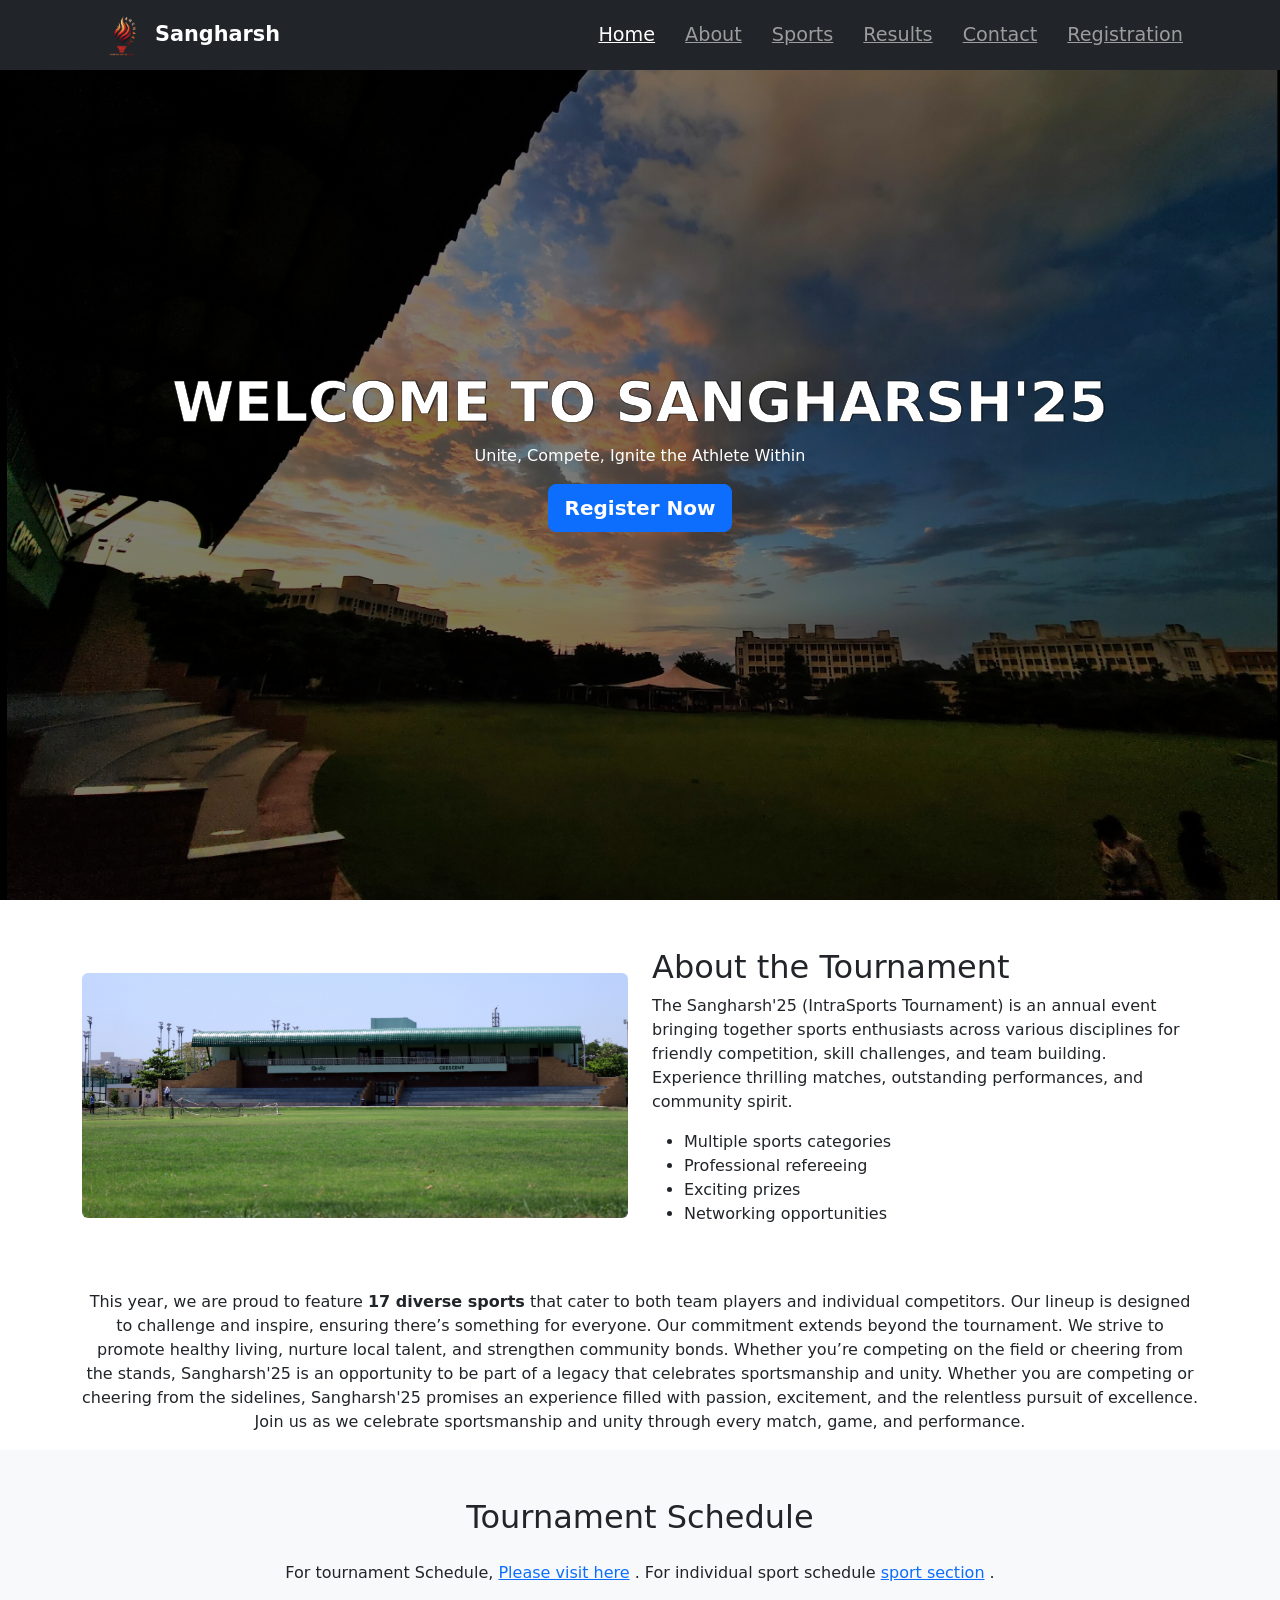
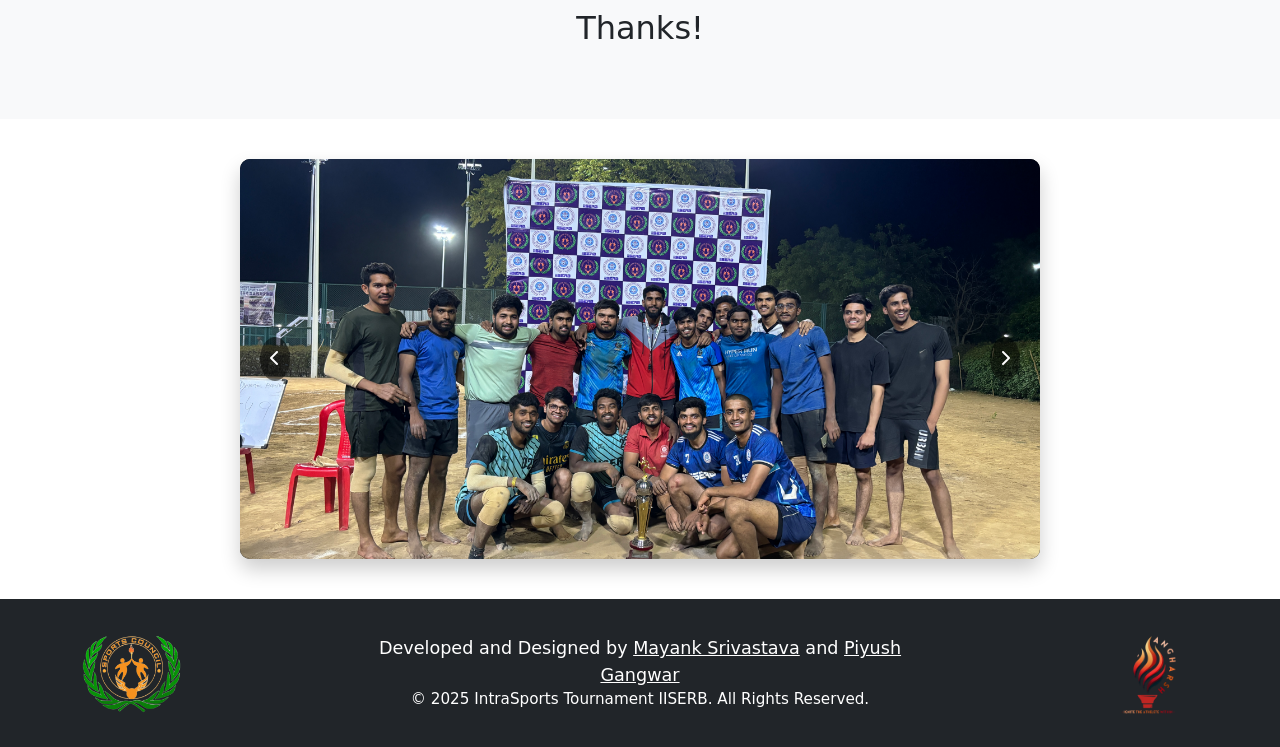
<file: index.html>
<!DOCTYPE html>
<html lang="en">
<head>
  <meta charset="UTF-8" />
  <meta name="viewport" content="width=device-width, initial-scale=1.0" />
  <title>IntraSports Tournament</title>
  <!-- Bootstrap CSS -->
  <link href="https://cdn.jsdelivr.net/npm/bootstrap@5.3.0/dist/css/bootstrap.min.css" rel="stylesheet" />
  <!-- FontAwesome for icons -->
  <link rel="stylesheet" href="https://cdnjs.cloudflare.com/ajax/libs/font-awesome/6.0.0/css/all.min.css" />
  <!-- Custom CSS -->
  <link rel="stylesheet" href="styles.css" />
  <style>
    .fancy-text {
      font-weight: bold;
      -webkit-text-stroke: 0.4px black;
      color: white;
      text-shadow: 1px 0px 1px rgba(0, 0, 0, 0.7);
    }
    .letter {
      opacity: 0;
      display: inline-block;
      animation: fadeIn 0.5s forwards;
    }
    @keyframes fadeIn {
      from {
        opacity: 0;
        transform: translateY(20px);
      }
      to {
        opacity: 1;
        transform: translateY(0);
      }
    }
  </style>
</head>
<body>
  <!-- Navbar -->
  <nav class="navbar navbar-expand-lg navbar-dark bg-dark fixed-top">
    <div class="container">
      <a class="navbar-brand d-flex align-items-center" href="#">
        <img src="sangarshlogo.png" alt="Logo" width="40" height="40" class="me-2">
        <span class="fw-bold">Sangharsh</span>
      </a>
      <button class="navbar-toggler" type="button" data-bs-toggle="collapse" data-bs-target="#navbarNav">
        <span class="navbar-toggler-icon"></span>
      </button>
      <div class="collapse navbar-collapse" id="navbarNav">
        <ul class="navbar-nav ms-auto">
          <li class="nav-item"><a class="nav-link active" href="#home">Home</a></li>
          <li class="nav-item"><a class="nav-link" href="#about">About</a></li>
          <li class="nav-item"><a class="nav-link" href="schedule/sports.html">Sports</a></li>
          <li class="nav-item"><a class="nav-link" href="results.html">Results</a></li>
          <li class="nav-item"><a class="nav-link" href="contact.html">Contact</a></li>
          <!-- Registration link now triggers the modal -->
          <li class="nav-item">
            <a class="nav-link" href="#" data-bs-toggle="modal" data-bs-target="#registrationModal">
              Registration
            </a>
          </li>
        </ul>
      </div>
    </div>
  </nav>

  <!-- Hero Section -->
  <header id="home" class="vh-100 d-flex align-items-center" style="background-image: url('background.jpg'); background-size: cover; background-position: center;">
    <div class="container text-center text-white">
      <h1 class="display-4 fw-bold fancy-text">WELCOME TO SANGHARSH'25</h1>
      <p style="text-align: center;">Unite, Compete, Ignite the Athlete Within</p>
      <!-- Register Now button triggers the modal -->
      <a href="#" class="btn btn-primary btn-lg fw-bold" data-bs-toggle="modal" data-bs-target="#registrationModal">
        Register Now
      </a>
    </div>
  </header>

  <!-- About Section -->
  <section id="about" class="py-5">
    <div class="container">
      <div class="row align-items-center">
        <div class="col-md-6">
          <img src="tournament.jpg" alt="About Tournament" class="img-fluid rounded" />
        </div>
        <div class="col-md-6">
          <h2>About the Tournament</h2>
          <p>
            The Sangharsh'25 (IntraSports Tournament) is an annual event bringing together sports enthusiasts across various disciplines for friendly competition,
            skill challenges, and team building. Experience thrilling matches, outstanding performances, and community spirit.
          </p>
          <ul>
            <li>Multiple sports categories</li>
            <li>Professional refereeing</li>
            <li>Exciting prizes</li>
            <li>Networking opportunities</li>
          </ul>
        </div>
      </div>
    </div>
  </section>

  <!-- Description Container -->
  <div class="container text-center">
    <p>This year, we are proud to feature <strong>17 diverse sports</strong> that cater to both team players and individual competitors. Our lineup is designed to challenge and inspire, ensuring there’s something for everyone. Our commitment extends beyond the tournament. We strive to promote healthy living, nurture local talent, and strengthen community bonds. Whether you’re competing on the field or cheering from the stands, Sangharsh'25 is an opportunity to be part of a legacy that celebrates sportsmanship and unity.
    Whether you are competing or cheering from the sidelines, Sangharsh'25 promises an experience filled with passion, excitement, and the relentless pursuit of excellence. Join us as we celebrate sportsmanship and unity through every match, game, and performance.</p>
  </div>
  
 <!-- Schedule Section -->
  <section id="schedule" class="py-5 bg-light">
    <div class="container">
      <h2 class="text-center mb-4">Tournament Schedule</h2>
      <p class="text-center mb-4">For tournament Schedule, <a href="https://docs.google.com/document/d/1mm_IHEVEgR-pxpD4Bm51BLwL86Egg_dRYsFwzh4skc8/edit?usp=sharing">Please visit here</a> . For individual sport schedule <a href=" schedule/sports.html"> sport section</a> .</p>
         <h2 class="text-center mb-4">Thanks!</h2>
      <!--
      <div class="table-responsive">
        <table class="table table-bordered table-striped">
          <thead class="table-dark">
            <tr>
              <th>Time</th>
              <th>Match</th>
              <th>Venue</th>
            </tr>
          </thead>
          <tbody>
            <tr>
              <td>-</td>
              <td>-</td>
              <td>-</td>
            </tr>
            <tr>
              <td>-</td>
              <td>-</td>
              <td>-</td>
            </tr>
            <tr>
              <td>-</td>
              <td>-</td>
              <td>-</td>
            </tr>
          </tbody>
        </table>
      </div>-->
    </div>
  </section>

  <!-- Calendar Section -->
  <!--<section id="calendar" class="py-5 bg-light">
    <div class="container">
      <h2 class="text-center mb-4">Event Calendar</h2>
      <div class="calendar-container">
        <table class="table table-bordered text-center">
          <thead class="table-dark">
            <tr>
              <th>Sun</th>
              <th>Mon</th>
              <th>Tue</th>
              <th>Wed</th>
              <th>Thu</th>
              <th>Fri</th>
              <th>Sat</th>
            </tr>
          </thead>
          <tbody>
            <tr>
              <td></td>
              <td></td>
              <td>1</td>
              <td>2</td>
              <td>3</td>
              <td>4</td>
              <td>5</td>
            </tr>
            <tr>
              <td>6</td>
              <td>7</td>
              <td>8</td>
              <td>9</td>
              <td>10</td>
              <td>11</td>
              <td>12</td>
            </tr>
            <tr>
              <td>13</td>
              <td>14</td>
              <td>15</td>
              <td>16</td>
              <td>17</td>
              <td>18</td>
              <td>19</td>
            </tr>
            <tr>
              <td>20</td>
              <td>21</td>
              <td>22</td>
              <td>23</td>
              <td>24</td>
              <td>25</td>
              <td>26</td>
            </tr>
            <tr>
              <td>27</td>
              <td>28</td>
              <td>29</td>
              <td>30</td>
              <td>31</td>
              <td></td>
              <td></td>
            </tr>
          </tbody>
        </table>
      </div>
    </div>
  </section>-->

  <!-- Slider Section -->
  <div class="slider">
    <!-- Radio buttons for each slide -->
    <input type="radio" name="radio-btn" id="radio1" checked>
    <input type="radio" name="radio-btn" id="radio2">
    <input type="radio" name="radio-btn" id="radio3">
    <input type="radio" name="radio-btn" id="radio4">
    <input type="radio" name="radio-btn" id="radio5">

    
    
    <!-- Slides container -->
    <div class="slides">
      <div class="slide">
        <img src="IMG_7389.JPEG" alt="Slide 1">
      </div>
      <div class="slide">
        <img src="IMG_7390.JPEG" alt="Slide 2">
      </div>
      <div class="slide">
        <img src="IMG_7391.JPEG" alt="Slide 3">
      </div>
      <div class="slide">
        <img src="IMG_7392.JPEG" alt="Slide 4">
      </div>
      <div class="slide">
        <img src="IMG_7397.JPEG" alt="Slide 5">
      </div>
     
      
    </div>
    
    <!-- Arrow Navigation -->
    <div class="arrow left-arrow"><i class="fas fa-chevron-left"></i></div>
    <div class="arrow right-arrow"><i class="fas fa-chevron-right"></i></div>
  </div>

  <!-- Registration Modal -->
  <div class="modal fade" id="registrationModal" tabindex="-1" aria-labelledby="registrationModalLabel" aria-hidden="true">
    <div class="modal-dialog modal-dialog-centered">
      <div class="modal-content">
        <div class="modal-header">
          <h5 class="modal-title" id="registrationModalLabel">Notice</h5>
          <button type="button" class="btn-close" data-bs-dismiss="modal" aria-label="Close"></button>
        </div>
        <div class="modal-body">
          Registration will be open till 27th March, 2025. Some sports will have spots registration also.
        </div>
        <div class="modal-footer">
          <!-- The OK button redirects to registration.html -->
          <a href="index (1).html" class="btn btn-primary">OK</a>
        </div>
      </div>
    </div>
  </div>

  <!-- Footer -->
  <footer class="py-4 bg-dark text-white">
    <div class="container">
      <div class="row align-items-center">
        <!-- Left Logo -->
        <div class="col-md-3 text-center text-md-start mb-2 mb-md-0">
          <img src="sportslogo.png" alt="Left Logo" class="img-fluid" style="max-height: 100px;">
        </div>
        <!-- Center Text -->
        <div class="col-md-6 text-center mb-2 mb-md-0">
          <p class="footer-medium mb-0">
            Developed and Designed by 
            <a href="https://www.instagram.com/_.mayank._21._?igsh=YTVzYWQ1dnh6OGJl" class="text-white text-decoration-underline">Mayank Srivastava</a> 
            and 
            <a href="https://www.linkedin.com/in/piyushg4ngwar/" class="text-white text-decoration-underline">Piyush Gangwar</a>
          </p>
          <p class="footer-small mb-0">
            &copy; 2025 IntraSports Tournament IISERB. All Rights Reserved.
          </p>
        </div>
        <!-- Right Logo -->
        <div class="col-md-3 text-center text-md-end">
          <img src="sangarshlogo.png" alt="Right Logo" class="img-fluid" style="max-height: 100px;">
        </div>
      </div>
    </div>
  </footer>  

  <!-- Bootstrap Bundle with Popper -->
  <script src="https://cdn.jsdelivr.net/npm/bootstrap@5.3.0/dist/js/bootstrap.bundle.min.js"></script>
  <!-- Custom JS -->
  <script src="script.js"></script>
</body>
</html>
</file>
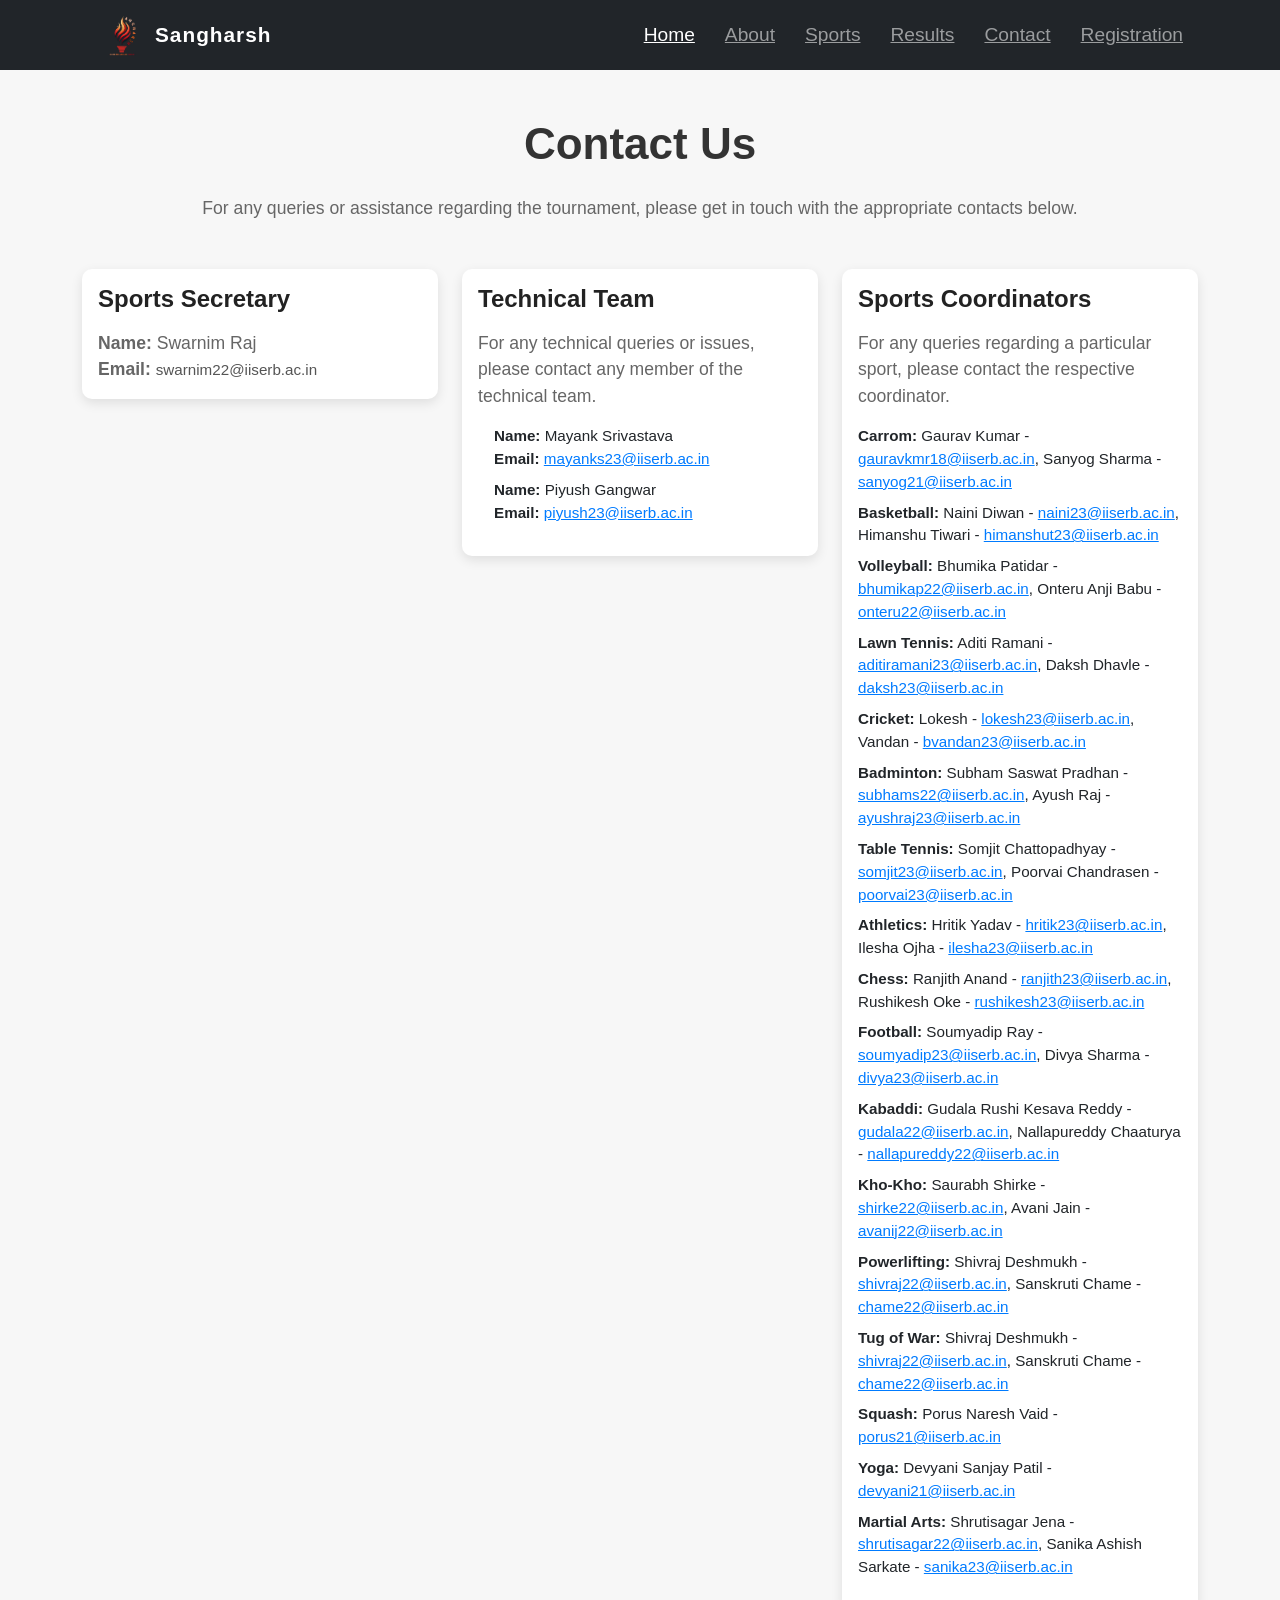
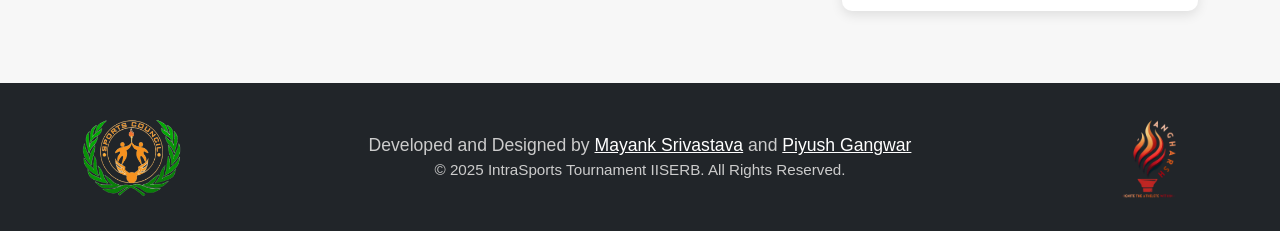
<file: contact.html>
<!DOCTYPE html>
<html lang="en">
<head>
  <meta charset="UTF-8" />
  <meta name="viewport" content="width=device-width, initial-scale=1.0" />
  <title>Contact Us - IntraSports Tournament</title>
  <!-- Bootstrap CSS -->
  <link href="https://cdn.jsdelivr.net/npm/bootstrap@5.3.0/dist/css/bootstrap.min.css" rel="stylesheet" />
  <!-- Custom CSS -->
  <link rel="stylesheet" href="styles.css" />
  <!-- Additional Modern UI CSS -->
  <style>
    /* Global body style */
    body {
      background: #f7f7f7;
      font-family: 'Segoe UI', Tahoma, Geneva, Verdana, sans-serif;
      color: #444;
    }
    /* Navbar customization */
    .navbar-brand span {
      font-weight: 700;
      letter-spacing: 1px;
    }
    /* Contact header styling */
    #contact h1 {
      font-size: 2.75rem;
      font-weight: 700;
      color: #333;
    }
    #contact p {
      font-size: 1.1rem;
      color: #666;
    }
    /* Card Modernization */
    .card {
      border: none;
      border-radius: 10px;
      box-shadow: 0 4px 12px rgba(0,0,0,0.1);
      transition: transform 0.3s ease, box-shadow 0.3s ease;
      background: #fff;
    }
    .card:hover {
      transform: translateY(-5px);
      box-shadow: 0 8px 16px rgba(0,0,0,0.2);
    }
    .card-title {
      font-weight: 700;
      color: #222;
      margin-bottom: 1rem;
    }
    .card-text, .card-text a {
      font-size: 0.95rem;
      color: #555;
    }
    .card-text a {
      text-decoration: none;
      transition: color 0.3s ease;
    }
    .card-text a:hover {
      color: #007bff;
      text-decoration: underline;
    }
    /* List styling within cards */
    .list-unstyled li {
      margin-bottom: 0.5rem;
      font-size: 0.95rem;
    }
    .list-unstyled li a {
      color: #007bff;
    }
    .list-unstyled li a:hover {
      color: #0056b3;
    }
    /* Footer styling */
    footer {
      background: #343a40;
      color: #ccc;
      padding-top: 1.5rem;
      padding-bottom: 1.5rem;
    }
    footer p {
      margin-bottom: 0.5rem;
    }
    footer a {
      color: #ccc;
      text-decoration: none;
      transition: color 0.3s ease;
    }
    footer a:hover {
      color: #fff;
      text-decoration: underline;
    }
    /* Responsive adjustments */
    @media (max-width: 576px) {
      #contact h1 {
        font-size: 2rem;
      }
      #contact p {
        font-size: 1rem;
      }
    }
  </style>
</head>
<body>
  <!-- Navbar -->
  <nav class="navbar navbar-expand-lg navbar-dark bg-dark fixed-top">
    <div class="container">
      <a class="navbar-brand d-flex align-items-center" href="#">
        <img src="sangarshlogo.png" alt="Logo" width="40" height="40" class="me-2">
        <span class="fw-bold">Sangharsh</span>
      </a>
      <button class="navbar-toggler" type="button" data-bs-toggle="collapse" data-bs-target="#navbarNav">
        <span class="navbar-toggler-icon"></span>
      </button>
      <div class="collapse navbar-collapse" id="navbarNav">
        <ul class="navbar-nav ms-auto">
          <li class="nav-item"><a class="nav-link active" href="index.html">Home</a></li>
          <li class="nav-item"><a class="nav-link" href="index.html">About</a></li>
          <li class="nav-item"><a class="nav-link" href="schedule/sports.html">Sports</a></li>
          <li class="nav-item"><a class="nav-link" href="results.html">Results</a></li>
          <li class="nav-item"><a class="nav-link" href="contact.html">Contact</a></li>
         <!-- Registration link now triggers the modal -->
         <li class="nav-item">
          <a class="nav-link" href="#" data-bs-toggle="modal" data-bs-target="#registrationModal">
            Registration
          </a>
        </li>
      </ul>
      </div>
    </div>
  </nav>

  <!-- Contact Section -->
  <section id="contact" class="py-5" style="margin-top: 70px;">
    <div class="container">
      <h1 class="mb-4 text-center">Contact Us</h1>
      <p class="text-center mb-5">
        For any queries or assistance regarding the tournament, please get in touch with the appropriate contacts below.
      </p>

      <div class="row">
        <!-- Sports Secretary -->
        <div class="col-md-4">
          <div class="card mb-4">
            <div class="card-body">
              <h4 class="card-title">Sports Secretary</h4>
              <p class="card-text">
                
                <strong>Name:</strong> Swarnim Raj<br>
                <strong>Email:</strong> <a href="mailto:swarnim22@iiserb.ac.in">swarnim22@iiserb.ac.in</a>
            
            </p>
            </div>
          </div>
        </div>

        <!-- Technical Team -->
        <div class="col-md-4">
          <div class="card mb-4">
            <div class="card-body">
              <h4 class="card-title">Technical Team</h4>
              <p class="card-text">For any technical queries or issues, please contact any member of the technical team.</p>
              <ol class="list-unstyled ps-3">
                <li>
                  <strong>Name:</strong> Mayank Srivastava<br>
                  <strong>Email:</strong> <a href="mailto:mayanks23@iiserb.ac.in">mayanks23@iiserb.ac.in</a>
                </li>
                <li class="mt-2">
                  <strong>Name:</strong> Piyush Gangwar<br>
                  <strong>Email:</strong> <a href="mailto:piyush23@iiserb.ac.in">piyush23@iiserb.ac.in</a>
                </li>
              </ol>
            </div>
          </div>
        </div>

        <!-- Sports Coordinators -->
        <div class="col-md-4">
          <div class="card mb-4">
            <div class="card-body">
              <h4 class="card-title">Sports Coordinators</h4>
              <p class="card-text">For any queries regarding a particular sport, please contact the respective coordinator.</p>
              <ul class="list-unstyled">
                <li><strong>Carrom:</strong>
                  Gaurav Kumar - <a href="mailto:gauravkmr18@iiserb.ac.in">gauravkmr18@iiserb.ac.in</a>,
                  Sanyog Sharma - <a href="mailto:sanyog21@iiserb.ac.in">sanyog21@iiserb.ac.in</a>
                </li>
                <li class="mt-2"><strong>Basketball:</strong>
                  Naini Diwan - <a href="mailto:naini23@iiserb.ac.in">naini23@iiserb.ac.in</a>,
                  Himanshu Tiwari - <a href="mailto:himanshut23@iiserb.ac.in">himanshut23@iiserb.ac.in</a>
                </li>
                <li class="mt-2"><strong>Volleyball:</strong>
                  Bhumika Patidar - <a href="mailto:bhumikap22@iiserb.ac.in">bhumikap22@iiserb.ac.in</a>,
                  Onteru Anji Babu - <a href="mailto:onteru22@iiserb.ac.in">onteru22@iiserb.ac.in</a>
                </li>
                <li class="mt-2"><strong>Lawn Tennis:</strong>
                  Aditi Ramani - <a href="mailto:aditiramani23@iiserb.ac.in">aditiramani23@iiserb.ac.in</a>,
                  Daksh Dhavle - <a href="mailto:daksh23@iiserb.ac.in">daksh23@iiserb.ac.in</a>
                </li>
                <li class="mt-2"><strong>Cricket:</strong>
                  Lokesh - <a href="mailto:lokesh23@iiserb.ac.in">lokesh23@iiserb.ac.in</a>,
                  Vandan - <a href="mailto:bvandan23@iiserb.ac.in">bvandan23@iiserb.ac.in</a>
                </li>
                <li class="mt-2"><strong>Badminton:</strong>
                  Subham Saswat Pradhan - <a href="mailto:subhams22@iiserb.ac.in">subhams22@iiserb.ac.in</a>,
                  Ayush Raj - <a href="mailto:ayushraj23@iiserb.ac.in">ayushraj23@iiserb.ac.in</a>
                </li>
                <li class="mt-2"><strong>Table Tennis:</strong>
                  Somjit Chattopadhyay - <a href="mailto:somjit23@iiserb.ac.in">somjit23@iiserb.ac.in</a>,
                  Poorvai Chandrasen - <a href="mailto:poorvai23@iiserb.ac.in">poorvai23@iiserb.ac.in</a>
                </li>
                <li class="mt-2"><strong>Athletics:</strong>
                  Hritik Yadav - <a href="mailto:hritik23@iiserb.ac.in">hritik23@iiserb.ac.in</a>,
                  Ilesha Ojha - <a href="mailto:ilesha23@iiserb.ac.in">ilesha23@iiserb.ac.in</a>
                </li>
                <li class="mt-2"><strong>Chess:</strong>
                  Ranjith Anand - <a href="mailto:ranjith23@iiserb.ac.in">ranjith23@iiserb.ac.in</a>,
                  Rushikesh Oke - <a href="mailto:rushikesh23@iiserb.ac.in">rushikesh23@iiserb.ac.in</a>
                </li>
                <li class="mt-2"><strong>Football:</strong>
                  Soumyadip Ray - <a href="mailto:soumyadip23@iiserb.ac.in">soumyadip23@iiserb.ac.in</a>,
                  Divya Sharma - <a href="mailto:divya23@iiserb.ac.in">divya23@iiserb.ac.in</a>
                </li>
                <li class="mt-2"><strong>Kabaddi:</strong>
                  Gudala Rushi Kesava Reddy - <a href="mailto:gudala22@iiserb.ac.in">gudala22@iiserb.ac.in</a>,
                  Nallapureddy Chaaturya - <a href="mailto:nallapureddy22@iiserb.ac.in">nallapureddy22@iiserb.ac.in</a>
                </li>
                <li class="mt-2"><strong>Kho-Kho:</strong>
                  Saurabh Shirke - <a href="mailto:shirke22@iiserb.ac.in">shirke22@iiserb.ac.in</a>,
                  Avani Jain - <a href="mailto:avanij22@iiserb.ac.in">avanij22@iiserb.ac.in</a>
                </li>
                <li class="mt-2"><strong>Powerlifting:</strong>
                  Shivraj Deshmukh - <a href="mailto:shivraj22@iiserb.ac.in">shivraj22@iiserb.ac.in</a>,
                  Sanskruti Chame - <a href="mailto:chame22@iiserb.ac.in">chame22@iiserb.ac.in</a>
                </li>
                <li class="mt-2"><strong>Tug of War:</strong>
                  Shivraj Deshmukh - <a href="mailto:shivraj22@iiserb.ac.in">shivraj22@iiserb.ac.in</a>,
                  Sanskruti Chame - <a href="mailto:chame22@iiserb.ac.in">chame22@iiserb.ac.in</a>
                </li>
                <li class="mt-2"><strong>Squash:</strong>
                  Porus Naresh Vaid - <a href="mailto:porus21@iiserb.ac.in">porus21@iiserb.ac.in</a>
                </li>
                <li class="mt-2"><strong>Yoga:</strong>
                  Devyani Sanjay Patil - <a href="mailto:devyani21@iiserb.ac.in">devyani21@iiserb.ac.in</a>
                </li>
                <li class="mt-2"><strong>Martial Arts:</strong>
                  Shrutisagar Jena - <a href="mailto:shrutisagar22@iiserb.ac.in">shrutisagar22@iiserb.ac.in</a>,
                  Sanika Ashish Sarkate - <a href="mailto:sanika23@iiserb.ac.in">sanika23@iiserb.ac.in</a>
                </li>
              </ul>
            </div>
          </div>
        </div>
      </div> <!-- End row -->
    </div> <!-- End container -->
  </section>

<!-- Registration Modal -->
<div class="modal fade" id="registrationModal" tabindex="-1" aria-labelledby="registrationModalLabel" aria-hidden="true">
  <div class="modal-dialog modal-dialog-centered">
    <div class="modal-content">
      <div class="modal-header">
        <h5 class="modal-title" id="registrationModalLabel">Notice</h5>
        <button type="button" class="btn-close" data-bs-dismiss="modal" aria-label="Close"></button>
      </div>
      <div class="modal-body">
        Registration will be open till 27th March, 2025. Some sports will have spots registration also.
      </div>
      <div class="modal-footer">
        <!-- The OK button redirects to registration.html -->
        <a href="index (1).html" class="btn btn-primary">OK</a>
      </div>
    </div>
  </div>
</div>
  <!-- Footer -->
  <footer class="py-4 bg-dark text-white">
    <div class="container">
      <div class="row align-items-center">
        <!-- Left Logo -->
        <div class="col-md-3 text-center text-md-start mb-2 mb-md-0">
          <img src="sportslogo.png" alt="Left Logo" class="img-fluid" style="max-height: 100px;">
        </div>
        <!-- Center Text -->
        <div class="col-md-6 text-center mb-2 mb-md-0">
          <p class="footer-medium mb-0">
            <a class="text-shadow" >Developed and Designed by </a>
            <a href="https://www.instagram.com/_.mayank._21._?igsh=YTVzYWQ1dnh6OGJl" class="text-white text-decoration-underline">Mayank Srivastava</a> 
            <a class="text-shadow" >and </a>
            <a href="https://www.linkedin.com/in/piyushg4ngwar/" class="text-white text-decoration-underline">Piyush Gangwar</a>
          </p>
          <p class="footer-small mb-0">
            <a class="text-shadow" >&copy; 2025 IntraSports Tournament IISERB. All Rights Reserved.</a>
          </p>
        </div>
        <!-- Right Logo -->
        <div class="col-md-3 text-center text-md-end">
          <img src="sangarshlogo.png" alt="Right Logo" class="img-fluid" style="max-height: 100px;">
        </div>
      </div>
    </div>
  </footer>  

  <!-- Bootstrap Bundle with Popper -->
  <script src="https://cdn.jsdelivr.net/npm/bootstrap@5.3.0/dist/js/bootstrap.bundle.min.js"></script>
  <!-- Custom JS -->
  <script src="script.js"></script>
</body>
</html>
</file>
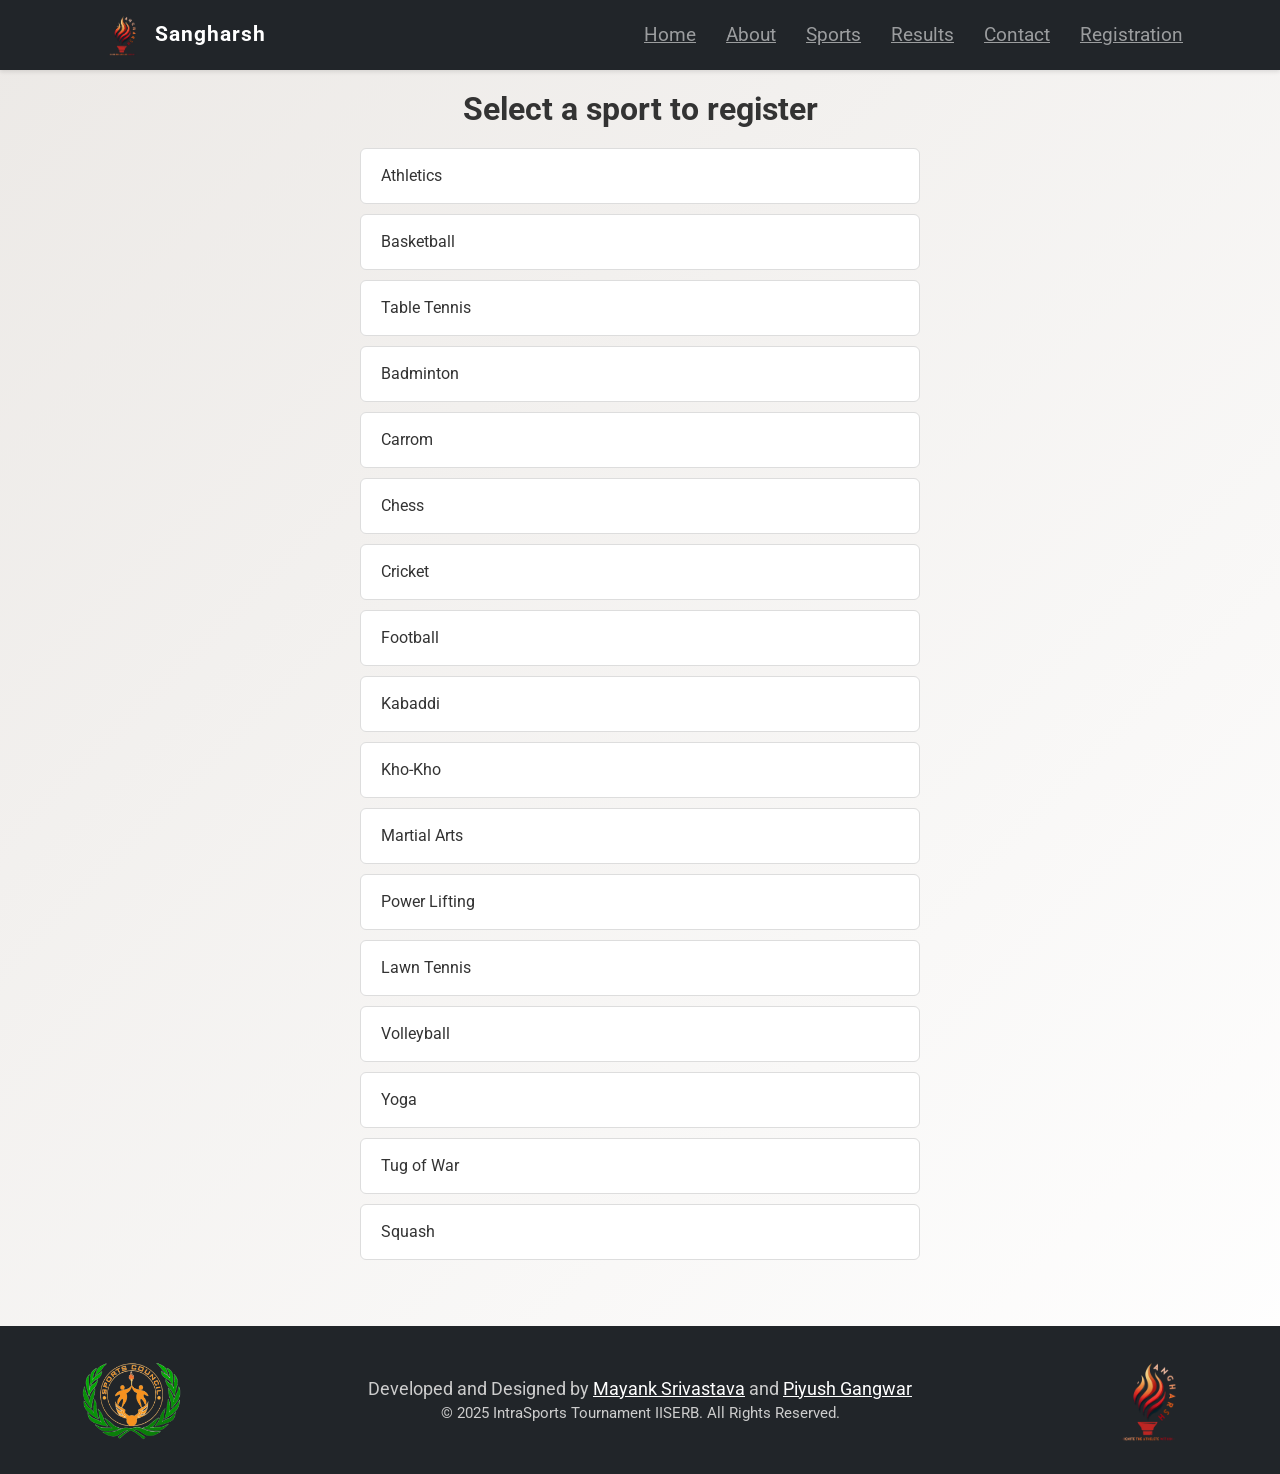
<file: index (1).html>
<!DOCTYPE html>
<html lang="en">
<head>
  <meta charset="UTF-8" />
  <meta name="viewport" content="width=device-width, initial-scale=1.0" />
  <title>Modern Sports Info - Registration</title>
  <!-- Importing Google Fonts -->
  <link href="https://fonts.googleapis.com/css2?family=Roboto:wght@400;500;700&display=swap" rel="stylesheet">
  <!-- Bootstrap CSS -->
  <link href="https://cdn.jsdelivr.net/npm/bootstrap@5.3.0/dist/css/bootstrap.min.css" rel="stylesheet" />
  <!-- FontAwesome for icons -->
  <link rel="stylesheet" href="https://cdnjs.cloudflare.com/ajax/libs/font-awesome/6.0.0/css/all.min.css" />
  <!-- Custom CSS -->
  <link rel="stylesheet" href="styles.css" />
  <style>
    /* Global Reset & Base Styles */
    * {
      margin: 0;
      padding: 0;
      box-sizing: border-box;
    }
    body {
      font-family: 'Roboto', sans-serif;
      background: linear-gradient(135deg, #ece9e6, #ffffff);
      min-height: 100vh;
      color: #333;
      padding-top: 70px; /* To avoid navbar overlap */
    }
    /* Navbar Customization */
    .navbar {
      box-shadow: 0 2px 4px rgba(0,0,0,0.1);
    }
    .navbar-brand span {
      font-weight: 700;
      letter-spacing: 1px;
    }
    /* Registration Wrapper */
    .registration-wrapper {
      max-width: 600px;
      margin: 0 auto;
      padding: 20px;
    }
    /* Header Section */
    .registration-header {
      text-align: center;
      margin-bottom: 20px;
    }
    .registration-header h2 {
      font-size: 2rem;
      font-weight: 700;
      margin-bottom: 10px;
    }
    /* Sports List Styling */
    .sports-list {
      list-style: none;
      padding: 0;
    }
    .sports-list li {
      padding: 15px 20px;
      margin-bottom: 10px;
      background: #fff;
      border: 1px solid #ddd;
      border-radius: 6px;
      cursor: pointer;
      transition: background 0.3s, transform 0.2s;
    }
    .sports-list li:hover {
      background: #f0f8ff;
      transform: scale(1.02);
    }
    /* Sport Detail Panel */
    .sport-detail-panel {
      background: #fafafa;
      border: 1px solid #ddd;
      border-radius: 6px;
      margin: 5px 0 15px 0;
      padding: 15px 20px;
      animation: fadeIn 0.3s ease;
    }
    .sport-detail-panel h3 {
      font-size: 1.5rem;
      margin-bottom: 10px;
      color: #222;
    }
    .sport-detail-panel p {
      line-height: 1.6;
      color: #555;
      margin-bottom: 10px;
    }
    .sport-detail-panel a {
      color: #007bff;
      text-decoration: none;
      font-weight: 500;
      transition: color 0.3s;
    }
    .sport-detail-panel a:hover {
      color: #0056b3;
      text-decoration: underline;
    }
    @keyframes fadeIn {
      from { opacity: 0; transform: translateY(-5px); }
      to { opacity: 1; transform: translateY(0); }
    }
    /* Footer (same as other pages) */
    footer {
      background: #343a40;
      color: #ccc;
      padding: 1rem 0;
      text-align: center;
      margin-top: 30px;
    }
    footer a {
      color: #ccc;
      text-decoration: none;
      transition: color 0.3s;
    }
    footer a:hover {
      color: #fff;
      text-decoration: underline;
    }
  </style>
</head>
<body>
  <!-- Navbar -->
  <nav class="navbar navbar-expand-lg navbar-dark bg-dark fixed-top">
    <div class="container">
      <a class="navbar-brand d-flex align-items-center" href="#">
        <img src="sangarshlogo.png" alt="Logo" width="40" height="40" class="me-2">
        <span class="fw-bold">Sangharsh</span>
      </a>
      <button class="navbar-toggler" type="button" data-bs-toggle="collapse" data-bs-target="#navbarNav">
        <span class="navbar-toggler-icon"></span>
      </button>
      <div class="collapse navbar-collapse" id="navbarNav">
        <ul class="navbar-nav ms-auto">
          <li class="nav-item"><a class="nav-link" href="index.html">Home</a></li>
          <li class="nav-item"><a class="nav-link" href="index.html">About</a></li>
          <li class="nav-item"><a class="nav-link" href="schedule/sports.html">Sports</a></li>
          <li class="nav-item"><a class="nav-link" href="results.html">Results</a></li>
          <li class="nav-item"><a class="nav-link" href="contact.html">Contact</a></li>
          <!-- Registration link now triggers the modal -->
          <li class="nav-item">
            <a class="nav-link" href="#" data-bs-toggle="modal" data-bs-target="#registrationModal">
              Registration
            </a>
          </li>
        </ul>
      </div>
    </div>
  </nav>

  <!-- Registration Content Wrapper -->
  <div class="registration-wrapper">
    <!-- Header Section -->
    <div class="registration-header">
      <h2>Select a sport to register</h2>
    </div>
    <!-- Sports List -->
    <ul class="sports-list" id="sportsList">
      <li data-sport="Athletics">Athletics</li>
      <li data-sport="basketball">Basketball</li>
      <li data-sport="tabletennis">Table Tennis</li>
      <li data-sport="Badminton">Badminton</li>
      <li data-sport="Carrom">Carrom</li>
      <li data-sport="Chess">Chess</li>
      <li data-sport="Cricket">Cricket</li>
      <li data-sport="Football">Football</li>
      <li data-sport="kabaddi">Kabaddi</li>
      <li data-sport="khokho">Kho-Kho</li>
      <li data-sport="martialarts">Martial Arts</li>
      <li data-sport="Powerlifting">Power Lifting</li>
      <li data-sport="LawnTennis">Lawn Tennis</li>
      <li data-sport="Volleyball">Volleyball</li>
      <li data-sport="Yoga">Yoga</li>
      <li data-sport="tugofwar">Tug of War</li>
      <li data-sport="Squash">Squash</li>
    </ul>
    <!-- Detail Panel Container (will be inserted dynamically) -->
  </div>


<!-- Registration Modal -->
<div class="modal fade" id="registrationModal" tabindex="-1" aria-labelledby="registrationModalLabel" aria-hidden="true">
  <div class="modal-dialog modal-dialog-centered">
    <div class="modal-content">
      <div class="modal-header">
        <h5 class="modal-title" id="registrationModalLabel">Notice</h5>
        <button type="button" class="btn-close" data-bs-dismiss="modal" aria-label="Close"></button>
      </div>
      <div class="modal-body">
        Registration will be open till 27th March, 2025. Some sports will have spots registration also.
      </div>
      <div class="modal-footer">
        <!-- The OK button redirects to registration.html -->
        <a href="index (1).html" class="btn btn-primary">OK</a>
      </div>
    </div>
  </div>
</div>
  <!-- Footer -->
  <footer class="py-4 bg-dark text-white">
    <div class="container">
      <div class="row align-items-center">
        <!-- Left Logo -->
        <div class="col-md-3 text-center text-md-start mb-2 mb-md-0">
          <img src="sportslogo.png" alt="Left Logo" class="img-fluid" style="max-height: 100px;">
        </div>
        <!-- Center Text -->
        <div class="col-md-6 text-center mb-2 mb-md-0">
          <p class="footer-medium mb-0">
            <a class="text-shadow" >Developed and Designed by </a>
            <a href="https://www.instagram.com/_.mayank._21._?igsh=YTVzYWQ1dnh6OGJl" class="text-white text-decoration-underline">Mayank Srivastava</a> 
            <a class="text-shadow" >and </a>
            <a href="https://www.linkedin.com/in/piyushg4ngwar/" class="text-white text-decoration-underline">Piyush Gangwar</a>
          </p>
          <p class="footer-small mb-0">
            <a class="text-shadow" >&copy; 2025 IntraSports Tournament IISERB. All Rights Reserved.</a>
          </p>
        </div>
        <!-- Right Logo -->
        <div class="col-md-3 text-center text-md-end">
          <img src="sangarshlogo.png" alt="Right Logo" class="img-fluid" style="max-height: 100px;">
        </div>
      </div>
    </div>
  </footer>  

  <!-- Bootstrap Bundle with Popper -->
  <script src="https://cdn.jsdelivr.net/npm/bootstrap@5.3.0/dist/js/bootstrap.bundle.min.js"></script>
  <!-- External JS for dynamic content -->
  <script>
    document.addEventListener("DOMContentLoaded", function () {
      const sportsList = document.getElementById("sportsList");

      // Function to generate sport details based on sport name
      function getSportDetails(sport) {
        let html = "";
        switch (sport) {
          case "Athletics":
            html = `
              <div class="sport-detail-panel">
                <h3>Athletics</h3>
                <p><strong>Event Coordinators:</strong> Hritik Yadav, Ilesha Ojha</p>
                <p><strong>Events:</strong> 100m, 200m, 400m, 800m, 1500m, 3000m girls, 5000m, 4x100m, 4x400m; Long Jump; Triple Jump; Shot Put; Javelin Throw; Discus Throw</p>
                <p><a href=".." target="_blank">Spot registration for Athletics</a></p>
              </div>
            `;
            break;
          case "basketball":
            html = `
              <div class="sport-detail-panel">
                <h3>Basketball</h3>
                <p><strong>Event Coordinators:</strong> Naini Diwan, Himanshu Tiwari</p>
                <p><a href="https://docs.google.com/forms/d/e/1FAIpQLSeJxvoH4byQUfM9-tEgvmuhPXg6dC1h13KtMTYL6_axsPpA3Q/viewform?usp=sf_link" target="_blank">Register for Basketball</a></p>
              </div>
            `;
            break;
          case "tabletennis":
            html = `
              <div class="sport-detail-panel">
                <h3>Table Tennis</h3>
                <p><strong>Event Coordinators:</strong> Somjit Chattopadhyay, Poorvai Chandrasen</p>
                <p><strong>Events:</strong> Singles, Doubles</p>              
                <p><a href="https://docs.google.com/forms/d/e/1FAIpQLSd2JET5pcnQhm3bLL3RnF-M_xF4_hSIetXIUbjf4MGh88e1tA/viewform?usp=header" target="_blank">Register for Table Tennis</a></p>
              </div>
            `;
            break;
            case "Badminton":
            html = `
              <div class="sport-detail-panel">
                <h2>Badminton</h2>
                <p><strong>Event Coordinators:</strong> Subham Saswat Pradhan,Ayush Raj </p>           
                <p><strong>Events:</strong> Singles, Doubles</p>                
                <p><a href="https://forms.gle/GBkrCaULvnzahcfe8" target="_blank">Register for Badminton</a></p>
              </div>
            `;
            break;
            case "Carrom":
            html = `
              <div class="sport-detail-panel">
                <h2>Carrom</h2>
                <p><strong>Event Coordinators:</strong>Gaurav Kumar, Sanyog Sharma</p>
                <p><strong>Events:</strong> Singles, Doubles</p>
                <p><a href="https://docs.google.com/forms/d/e/1FAIpQLSePlyvN2SK7zr9vt7Su8AelSajM4Ci-Xuzvm6iUkf435I_T3Q/viewform?usp=header" target="_blank">Register for Carrom</a></p>
              </div>
            `;
            break;
            case "Chess":
            html = `
              <div class="sport-detail-panel">
                <h2>Chess</h2>
                <p><strong>Event Coordinators:</strong> Rushikesh Oke, Ranjit Anand</p>
              <p><strong>Events:</strong>Rapid Tournament, Blitz Tournament</p>
               <p><a href="https://forms.gle/BeRZQUKuZNfjSsej7" target="_blank">Register for Chess</a></p>
              </div>
            `;
            break;
            case "Cricket":
            html = `
              <div class="sport-detail-panel">
                <h2>Cricket</h2>
                <p><strong>Event Coordinators:</strong> Lokesh Pareekh, Vandan</p>
                <p><a href="https://docs.google.com/forms/d/e/1FAIpQLSfSFYliY0AGv8p2djEzaSNttAX3v4JG2qiMkNUuY-CkRPUyYg/viewform?usp=header" target="_blank">Register for Cricket</a></p>
              </div>
            `;
            break;
            case "Football":
            html = `
              <div class="sport-detail-panel">
                <h2>Football</h2>
                <p><strong>Event Coordinators:</strong> Soumyadip Ray, Divya Sharma</p>
                <p><a href="https://forms.gle/8hKWFQVAxTJariHE7" target="_blank">Register for Football</a></p>
              </div>
            `;
            break;
            case "kabaddi":
            html = `
              <div class="sport-detail-panel">
                <h2>Kabaddi</h2>
                <p><strong>Event Coordinators:</strong> Gudala Rushi Kesava Reddy, Nallapureddy Chaaturya</p>
                <p><a href="https://forms.gle/yR5tgsJtuPoRPrbL9" target="_blank">Register for Kabaddi</a></p>
              </div>
            `;
            break;
            case "khokho":
            html = `
              <div class="sport-detail-panel">
                <h2>Kho-Kho</h2>
                <p><strong>Event Coordinators:</strong> Saurabh Shirke, Avani Jain</p>
                 <p><a href="https://docs.google.com/forms/d/e/1FAIpQLSfrj4TalnqqMhYpirpbsnZhBjCi8Vu5mk1f6_R3_tFEOw4Qsw/viewform?usp=header" target="_blank">Register for Kho-Kho</a></p>
              </div>
            `;
            break;
            case "martialarts":
            html = `
              <div class="sport-detail-panel">
                <h2>Martial Arts</h2>
                <p><strong>Event Coordinators:</strong> Shrutisagar Jena, Sanika Ashish Sarkate</p>
              \<p><strong>Events:</strong> Kumite, Kata, Lathi, Kick Balancing   </p>
               <p><a href="https://forms.gle/QTaJCLWd76Fd37KZ6" target="_blank">Register for Martial Arts</a></p>
              </div>
            `;
            break;
            case "Powerlifting":
            html = `
              <div class="sport-detail-panel">
                <h2>Power Lifting</h2>
                <p><strong>Event Coordinators:</strong> Shivraj Deshmuk, Sanskruti Chame</p>
                <p><a href="https://docs.google.com/forms/d/e/1FAIpQLSeqL0aZ6bDeZgRrp21XS7Fy4Rus3VIVFfdrGfWkX4Ox8hD2Jg/viewform" target="_blank">Register for Power Lifting</a></p>
              </div>
            `;
            break;
            case "LawnTennis":
            html = `
              <div class="sport-detail-panel">
                <h2>Lawn Tennis</h2>
                <p><strong>Event Coordinators:</strong> Aditi Ramani, Daksh Dhavle</p>
              <p><strong>Events:</strong> Singles, Doubles</p>
                 <p><a href="https://docs.google.com/forms/d/e/1FAIpQLSfLRRp9fxd2rF2qdtiO09EdYE9whzNHpaAXHN-EJ26O891SHw/viewform?usp=sharing" target="_blank">Register for Lawn Tennis</a></p>
              </div>
            `;
            break;
            case "Volleyball":
            html = `
              <div class="sport-detail-panel">
                <h2>Volleyball</h2>
                <p><strong>Event Coordinators:</strong> Bhumika Patidar, Onteru Anji Babu</p>
               <p><strong>Events:</strong>Boy's Team, Girl's team, Mixed team</p>
               <p><a href="https://forms.gle/RAC4f6KqSDCPdRue7" target="_blank">Register for Volleyball</a></p>
              </div>
            `;
            break;
            case "Yoga":
            html = `
              <div class="sport-detail-panel">
                <h2>Yoga</h2>
                <p><strong>Event Coordinators:</strong> Devyani Sanjay Patil</p>
                <p><strong>Events:</strong> Chakrasana, Garudasana</p>
                <p><a href="https://docs.google.com/forms/d/e/1FAIpQLSdEgD8vQAngrnHS3A4oPjoTareve8Gzsy_XUQesLvX7lbIBPw/viewform?usp=sf_link" target="_blank">Register for Yoga</a></p>
              </div>
            `;
            break;
            case "tugofwar":
            html = `
              <div class="sport-detail-panel">
                <h2>Tug of War</h2>
                 <p><strong>Event Coordinators:</strong> Shivraj Deshmukh, Sanskruti Chame</p>
                 <p><a href="https://docs.google.com/forms/d/e/1FAIpQLSd0Ho8LpLjmJUAHqvdS-_MXJXHlG-OV3JMvU9rPg0dVJDSaGQ/viewform" target="_blank">Register for Tug of War</a></p>
              </div>
            `;
            break;
            case "Squash":
            html = `
              <div class="sport-detail-panel">
                <h2>Squash</h2>
                <p><strong>Event Coordinators:</strong> Porus Naresh Vaid, </p>
                <p><strong>Events:</strong> Men's Singles, Women's Singles, Mixed Singles</p>
                <p><a href="https://forms.gle/Y8Pb5ReFZEU5QpE5A" target="_blank">Register for Squash</a></p>
              </div>
            `;
            break;
          // Additional cases for other sports can be added here...
          default:
            html = `
              <div class="sport-detail-panel">
                <h3>${sport}</h3>
                <p>Information not available.</p>
              </div>
            `;
        }
        return html;
      }

      // Attach click event listener to each list item
      sportsList.addEventListener("click", function (event) {
        if (event.target && event.target.nodeName === "LI") {
          const sport = event.target.getAttribute("data-sport");
          // Remove any existing detail panels
          const existingPanel = document.querySelector(".sport-detail-panel");
          if (existingPanel) {
            existingPanel.remove();
          }
          // Insert the new detail panel after the clicked list item
          const detailHTML = getSportDetails(sport);
          const tempDiv = document.createElement("div");
          tempDiv.innerHTML = detailHTML;
          event.target.parentNode.insertBefore(tempDiv.firstElementChild, event.target.nextSibling);
        }
      });
    });
  </script>
</body>
</html>
</file>
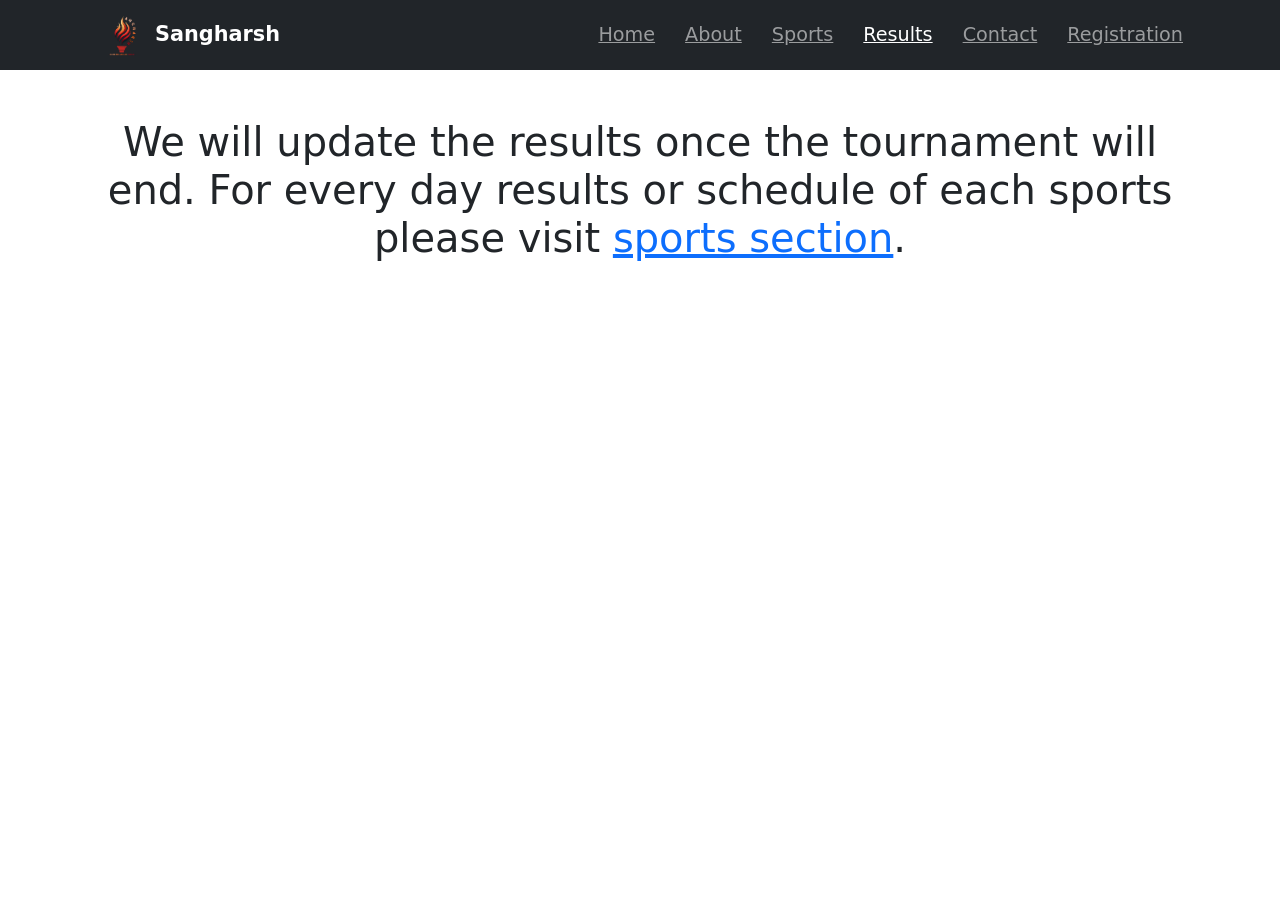
<file: results.html>
<!DOCTYPE html>
<html lang="en">
<head>
  <meta charset="UTF-8" />
  <meta name="viewport" content="width=device-width, initial-scale=1.0" />
  <title>Results - IntraSports Tournament</title>
  <!-- Bootstrap CSS -->
  <link href="https://cdn.jsdelivr.net/npm/bootstrap@5.3.0/dist/css/bootstrap.min.css" rel="stylesheet" />
  <!-- Custom CSS -->
  <link rel="stylesheet" href="styles.css" />
</head>
<body>
  <!-- Navbar -->
  <nav class="navbar navbar-expand-lg navbar-dark bg-dark fixed-top">
    <div class="container">
      <a class="navbar-brand d-flex align-items-center" href="#">
            <img src="sangarshlogo.png" alt="Logo" width="40" height="40" class="me-2"> <!-- Adjust size as needed -->
            <span class="fw-bold">Sangharsh</span>
        </a>
      <button class="navbar-toggler" type="button" data-bs-toggle="collapse" data-bs-target="#navbarNav">
        <span class="navbar-toggler-icon"></span>
      </button>
      <div class="collapse navbar-collapse" id="navbarNav">
        <ul class="navbar-nav ms-auto">
          <li class="nav-item"><a class="nav-link" href="index.html">Home</a></li>
          <li class="nav-item"><a class="nav-link" href="index.html">About</a></li>
          <li class="nav-item"><a class="nav-link" href="schedule/sports.html">Sports</a></li>
          <li class="nav-item"><a class="nav-link active" href="results.html">Results</a></li>
          <li class="nav-item"><a class="nav-link" href="contact.html">Contact</a></li>
          <!-- Registration link now triggers the modal -->
          <li class="nav-item">
            <a class="nav-link" href="#" data-bs-toggle="modal" data-bs-target="#registrationModal">
              Registration
            </a>
          </li>
          </ul>
      </div>
    </div>
  </nav>

  <!-- Results Section -->
  <section id="results" class="py-5" style="margin-top: 70px;">
    <div class="container">
      <h1 class="mb-4 text-center">We will update the results once the tournament will end. For every day results or schedule of each sports please visit <a href="schedule/sports.html">sports section</a>.</h1>
    </div>
  </section>
<!-- Registration Modal -->
<div class="modal fade" id="registrationModal" tabindex="-1" aria-labelledby="registrationModalLabel" aria-hidden="true">
  <div class="modal-dialog modal-dialog-centered">
    <div class="modal-content">
      <div class="modal-header">
        <h5 class="modal-title" id="registrationModalLabel">Notice</h5>
        <button type="button" class="btn-close" data-bs-dismiss="modal" aria-label="Close"></button>
      </div>
      <div class="modal-body">
        Registration will be open till 27th March, 2025. Some sports will have spots registration also.
      </div>
      <div class="modal-footer">
        <!-- The OK button redirects to registration.html -->
        <a href="index (1).html" class="btn btn-primary">OK</a>
      </div>
    </div>
  </div>
</div>
  <!-- Footer -->

  <!-- Bootstrap Bundle with Popper -->
  <script src="https://cdn.jsdelivr.net/npm/bootstrap@5.3.0/dist/js/bootstrap.bundle.min.js"></script>
  <!-- Custom JS -->
  <script src="script.js"></script>
</body>
</html>
</file>
<file: styles.css>
/* Custom Styles */

/* Smooth scrolling */
html {
  scroll-behavior: smooth;
}

/* Hero Section Overlay */
header {
  position: relative;
  z-index: 1;
}
header::after {
  content: '';
  position: absolute;
  top: 0;
  left: 0;
  width: 100%;
  height: 100%;
  background: rgba(0, 0, 0, 0.5);
  z-index: -1;
}

/* Increase overall navbar height and vertical padding */
.navbar {
  min-height: 45px;
  padding-top: 5px;
  padding-bottom: 5px;
}

.navbar-brand img {
  width: 50px; /* Optional: Make the logo smaller */
  height: 50px; /* Optional: Make the logo smaller */
  border-radius: 20%; /* Optional: Make it circular */
  object-fit: cover;
}
/* Increase the font size of the brand/logo */
.navbar-brand {
  font-size: 1.3rem;
   padding-left: 15px;
}

/* Style the navbar links with an underline instead of an outline box */
.navbar-nav .nav-link {
  font-size: 1.2rem;
  padding-right: 15px;
  padding: 0.75rem 1rem;
  margin: 0 7px;
  text-decoration: underline;
  transition: background-color 0.3s ease, color 0.3s ease;
}

/* Optional: Change background and text color on hover */
.navbar-nav .nav-link:hover {
  background-color: #dae4e7;
  color: #135299;
}

/* Navbar link hover effect */
.nav-link:hover {
  color: #f8f9fa;
}

#about {
  scroll-margin-top: 80px;
}
/* Footer Social Icons Hover */
footer a:hover {
  color: #0d6efd;
}

/* ----------------------------------------- */
/* Slider Styles */

/* Global reset for slider elements */
* {
  margin: 0;
  padding: 0;
  box-sizing: border-box;
}

/* Slider Container */
.slider {
  position: relative;
  width: 80%;
  max-width: 800px;
  height: 400px;
  margin: 40px auto; /* centers the slider and adds spacing */
  overflow: hidden;
  border-radius: 10px;
  box-shadow: 0 10px 20px rgba(0, 0, 0, 0.2);
  background: #000;
}

/* Hide radio buttons (used for manual control) */
.slider input[type="radio"] {
  display: none;
}

/* Slides Container */
.slides {
  display: flex;
  width: 500%; /* 5 slides = 500% width */
  height: 100%;
  transition: transform 0.6s ease;
}

/* Individual Slide */
.slide {
  width: 20%;
  height: 100%;
}
.slide img {
  width: 100%;
  height: 100%;
  object-fit: cover;
}

/* Manual Navigation Dots */
.navigation-manual {
  position: absolute;
  width: 100%;
  bottom: 15px;
  display: flex;
  justify-content: center;
  align-items: center;
}
.manual-btn {
  border: 2px solid #fff;
  padding: 5px;
  border-radius: 50%;
  cursor: pointer;
  transition: background 0.3s ease;
  margin: 0 5px;
}
.manual-btn:hover {
  background: #fff;
}

/* Arrow Navigation Styles */
.arrow {
  position: absolute;
  top: 50%;
  transform: translateY(-50%);
  cursor: pointer;
  background-color: rgba(0, 0, 0, 0.5);
  padding: 10px;
  border-radius: 50%;
  color: #fff;
  z-index: 10;
}
.left-arrow {
  left: 20px;
}
.right-arrow {
  right: 20px;
}

/* Slide positioning controlled by checked radio buttons */
#radio1:checked ~ .slides {
  transform: translateX(0);
}
#radio2:checked ~ .slides {
  transform: translateX(-20%);
}
#radio3:checked ~ .slides {
  transform: translateX(-40%);
}
#radio4:checked ~ .slides {
  transform: translateX(-60%);
}
#radio5:checked ~ .slides {
  transform: translateX(-80%);
}


footer .footer-big {
  font-size: 1.18rem; /* Bigger text for the thank you message */
}

footer .footer-medium {
  font-size: 1.1rem; /* Medium text for the developed and designed by message */
}

footer .footer-small {
  font-size: 0.95rem;  /* Smaller text for the copyright message */
}
</file>
